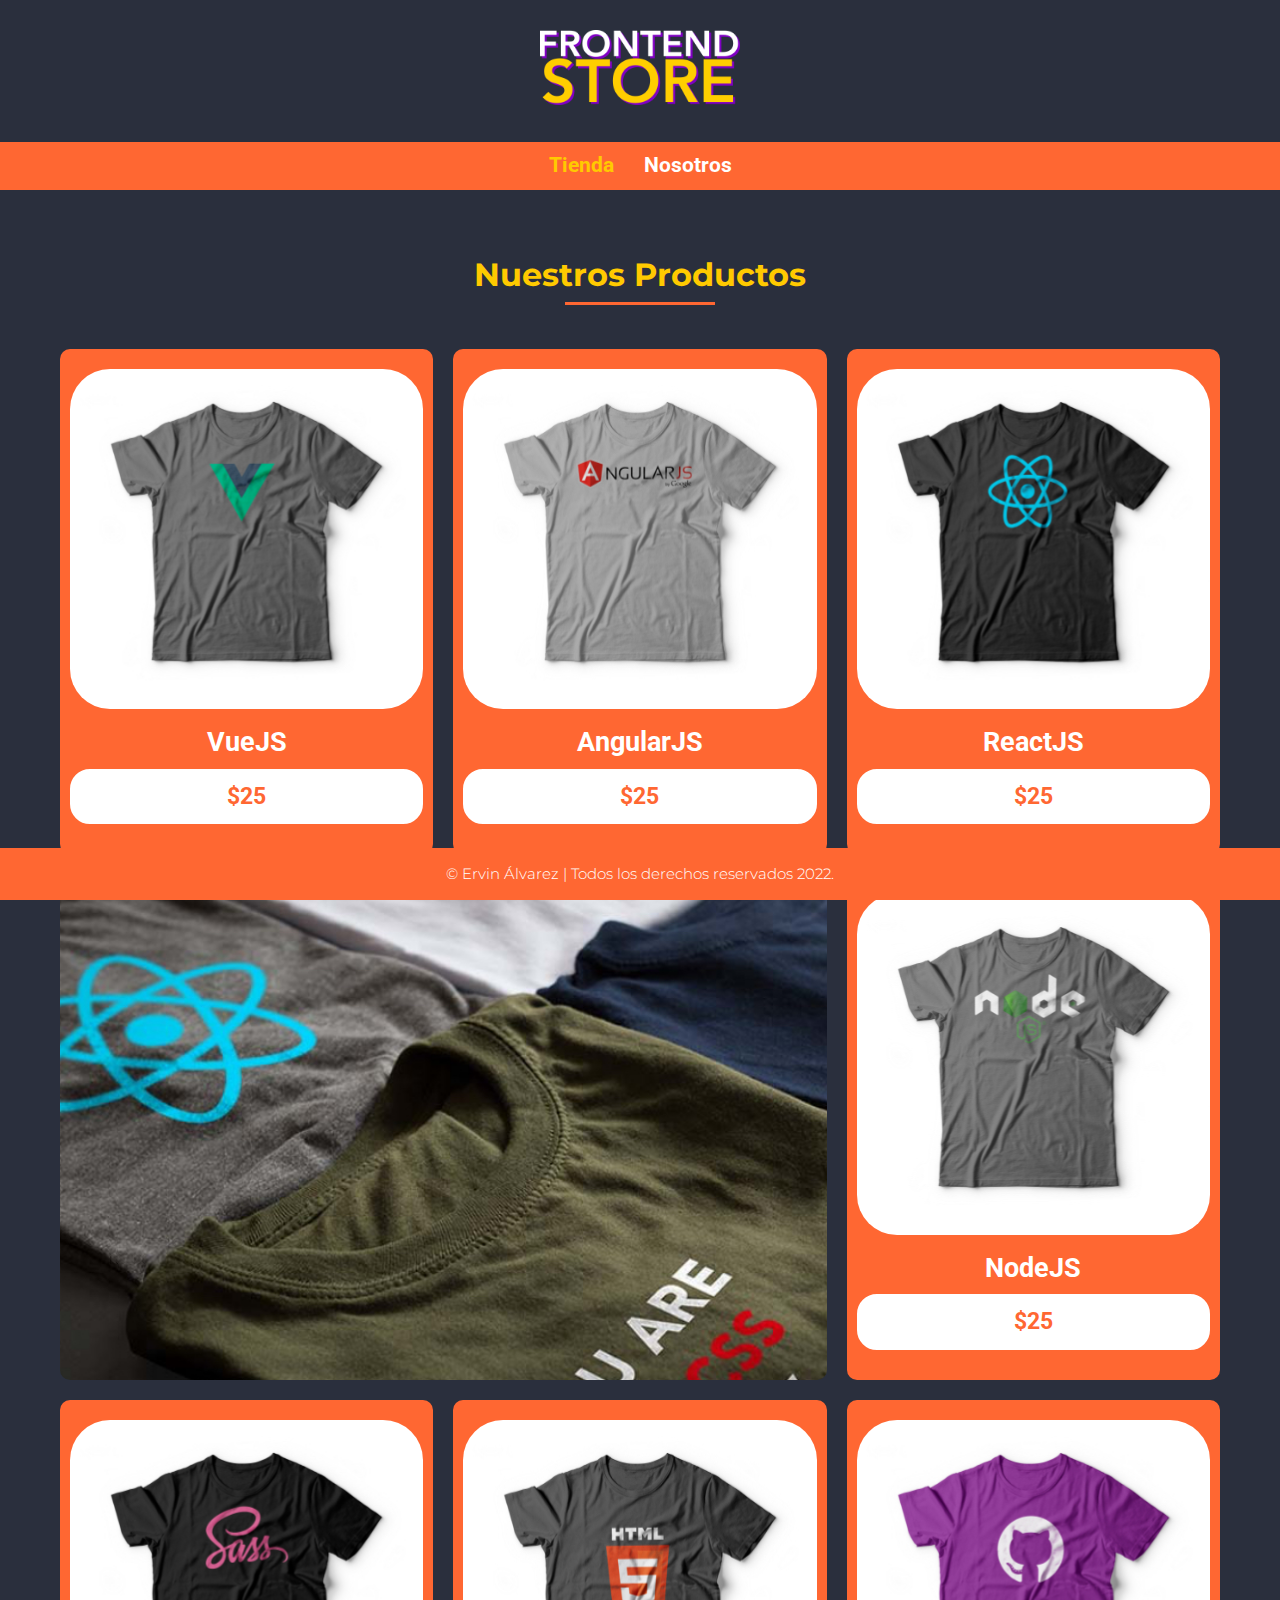
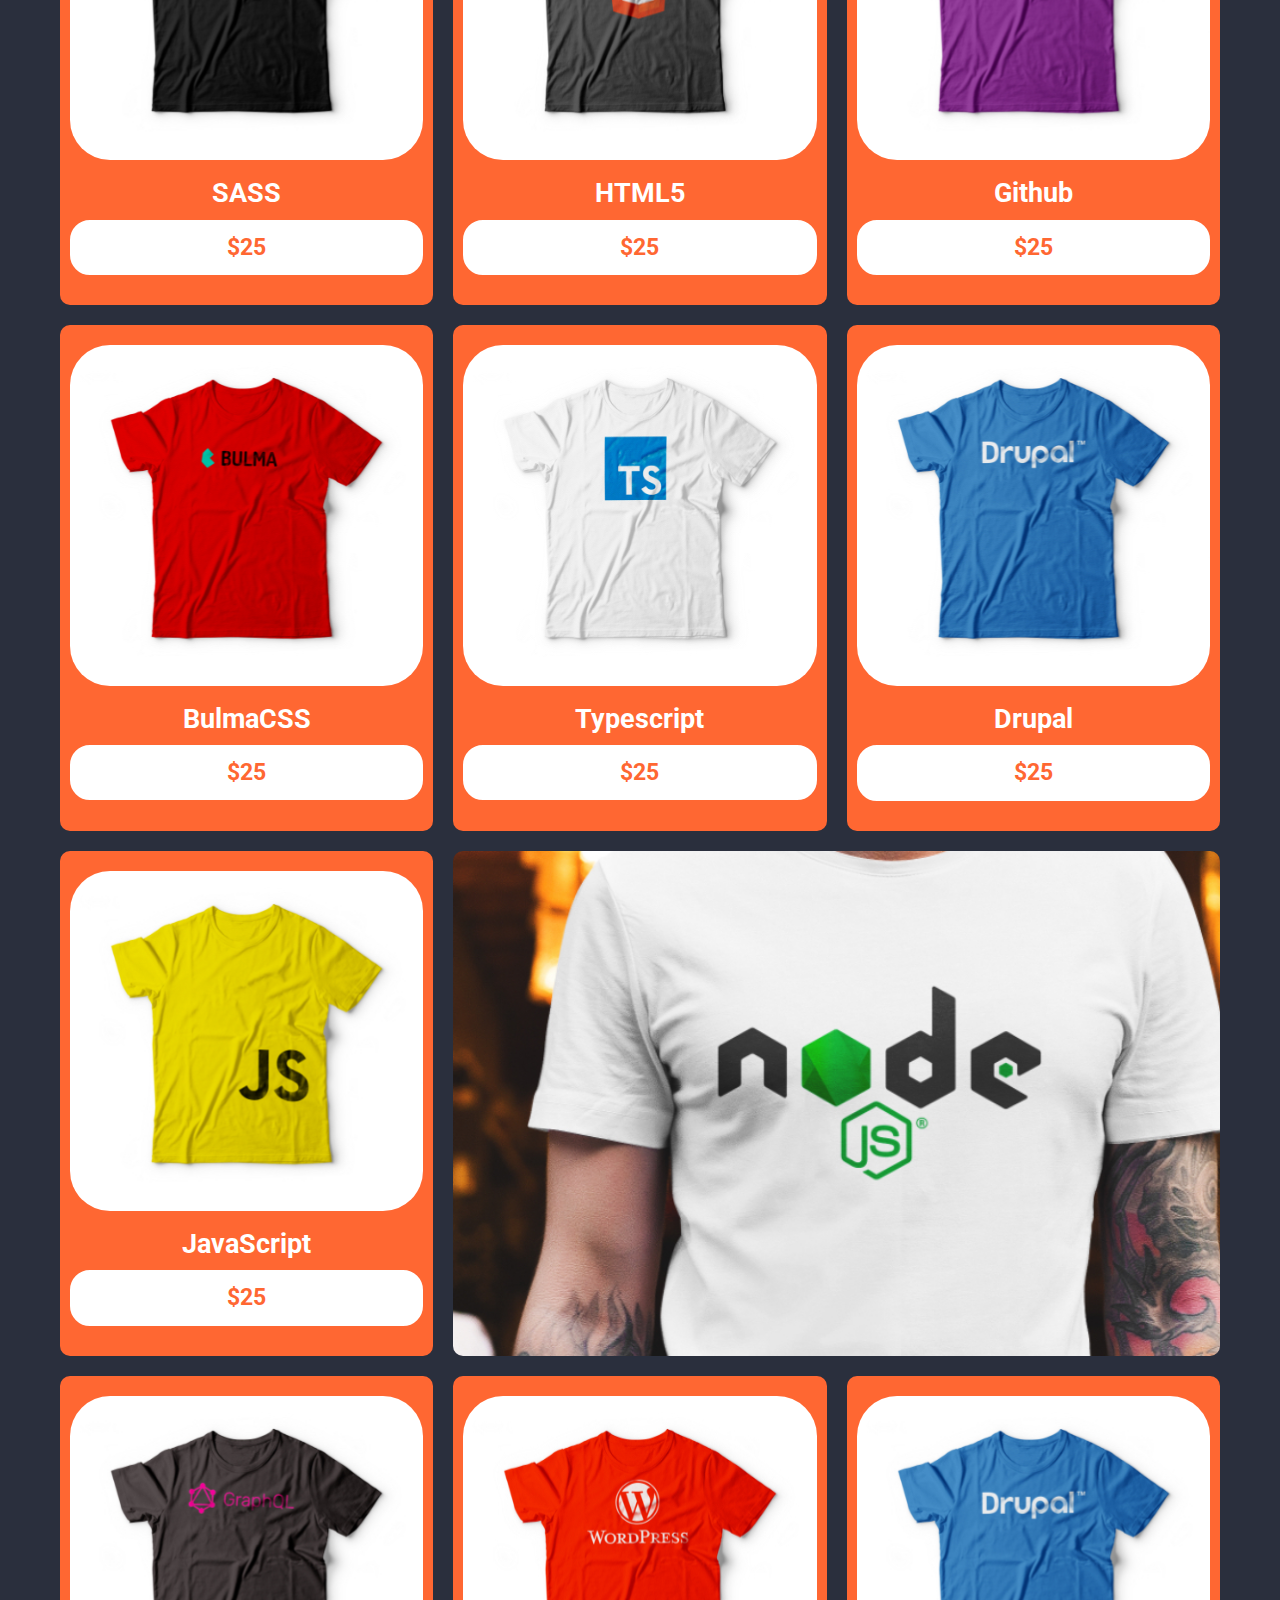
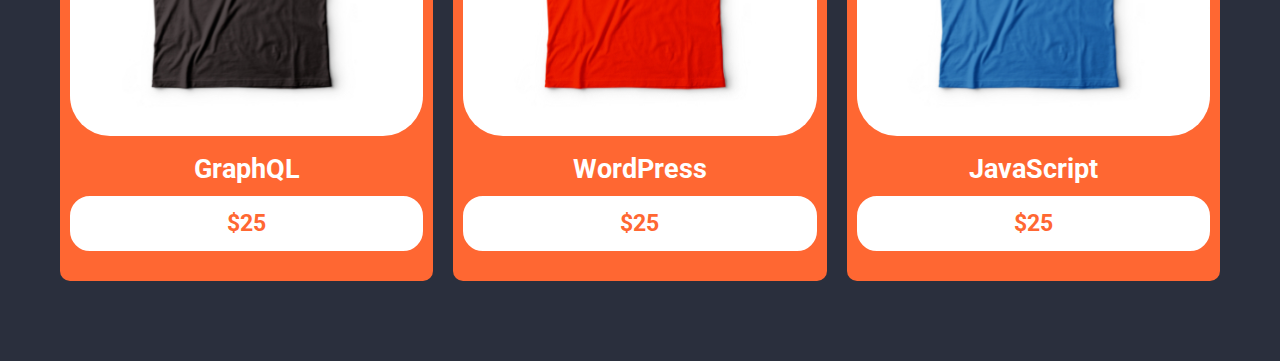
<file: index.html>
<!DOCTYPE html>
<html lang="es">
  <head>
    <meta charset="UTF-8" />
    <meta http-equiv="X-UA-Compatible" content="IE=edge" />
    <meta name="viewport" content="width=device-width, initial-scale=1.0" />

    <!-- Preload de fuentes -->
    <link rel="preconnect" href="https://fonts.googleapis.com" />
    <link rel="preconnect" href="https://fonts.gstatic.com" crossorigin />

    <!-- Añadiendo fuentes -->

    <!-- Source Sans Pro -->
    <link
      href="https://fonts.googleapis.com/css2?family=Source+Sans+Pro:wght@400;600;700&display=swap"
      rel="stylesheet"
    />

    <!-- Monserrat -->
    <link
      href="https://fonts.googleapis.com/css2?family=Montserrat:wght@400;500;700&display=swap"
      rel="stylesheet"
    />

    <!-- Roboto -->
    <link
      href="https://fonts.googleapis.com/css2?family=Roboto:wght@400;500;700&display=swap"
      rel="stylesheet"
    />

    <!-- Agregando Normalize -->
    <link rel="preload" href="css/normalize.css" as="style" />
    <link rel="stylesheet" href="css/normalize.css" />

    <!-- Agregando .css files -->
    <link rel="preload" href="css/styles.css" as="style" />
    <link rel="stylesheet" href="css/styles.css" />

    <title>FrontEnd Store</title>
  </head>

  <body>
    <header class="header">
      <a href="index.html">
        <img src="img/logo.png" alt="Logotipo" class="header__logo" />
      </a>
    </header>

    <nav class="navegacion">
      <a
        href="index.html"
        class="navegacion__elemento navegacion__elemento--activo"
        >Tienda</a
      >
      <a href="nosotros.html" class="navegacion__elemento">Nosotros</a>
    </nav>

    <main class="container">
      <div class="titulo">
        <h1 class="titulo__texto">Nuestros Productos</h1>
        <div class="titulo__line"></div>
      </div>

      <div class="grid">
        <div class="producto">
          <a href="producto.html">
            <img src="img/1.jpg" alt="Imagen Camisa" class="producto__imagen" />
            <div class="producto__info">
              <p class="producto__nombre">VueJS</p>
              <p class="producto__precio">$25</p>
            </div> 
          </a> 
        </div> <!--.producto-->

        <div class="producto">
          <a href="producto.html">
            <img src="img/2.jpg" alt="Imagen Camisa" class="producto__imagen" />
            <div class="producto__info">
              <p class="producto__nombre">AngularJS</p>
              <p class="producto__precio">$25</p>
            </div> 
          </a> 
        </div> <!--.producto-->

        <div class="producto">
          <a href="producto.html">
            <img src="img/3.jpg" alt="Imagen Camisa" class="producto__imagen" />
            <div class="producto__info">
              <p class="producto__nombre">ReactJS</p>
              <p class="producto__precio">$25</p>
            </div> 
          </a> 
        </div> <!--.producto-->

        <div class="producto">
          <a href="producto.html">
            <img src="img/5.jpg" alt="Imagen Camisa" class="producto__imagen" />
            <div class="producto__info">
              <p class="producto__nombre">NodeJS</p>
              <p class="producto__precio">$25</p>
            </div> 
          </a> 
        </div> <!--.producto-->

        <div class="producto">
          <a href="producto.html">
            <img src="img/6.jpg" alt="Imagen Camisa" class="producto__imagen" />
            <div class="producto__info">
              <p class="producto__nombre">SASS</p>
              <p class="producto__precio">$25</p>
            </div> 
          </a> 
        </div> <!--.producto-->

        <div class="producto">
          <a href="producto.html">
            <img src="img/7.jpg" alt="Imagen Camisa" class="producto__imagen" />
            <div class="producto__info">
              <p class="producto__nombre">HTML5</p>
              <p class="producto__precio">$25</p>
            </div> 
          </a> 
        </div> <!--.producto-->

        <div class="producto">
          <a href="producto.html">
            <img src="img/8.jpg" alt="Imagen Camisa" class="producto__imagen" />
            <div class="producto__info">
              <p class="producto__nombre">Github</p>
              <p class="producto__precio">$25</p>
            </div> 
          </a> 
        </div> <!--.producto-->

        <div class="producto">
          <a href="producto.html">
            <img src="img/9.jpg" alt="Imagen Camisa" class="producto__imagen" />
            <div class="producto__info">
              <p class="producto__nombre">BulmaCSS</p>
              <p class="producto__precio">$25</p>
            </div> 
          </a> 
        </div> <!--.producto-->

        <div class="producto">
          <a href="producto.html">
            <img src="img/10.jpg" alt="Imagen Camisa" class="producto__imagen" />
            <div class="producto__info">
              <p class="producto__nombre">Typescript</p>
              <p class="producto__precio">$25</p>
            </div> 
          </a> 
        </div> <!--.producto-->

        <div class="producto">
          <a href="producto.html">
            <img src="img/11.jpg" alt="Imagen Camisa" class="producto__imagen" />
            <div class="producto__info">
              <p class="producto__nombre">Drupal</p>
              <p class="producto__precio">$25</p>
            </div> 
          </a> 
        </div> <!--.producto-->

        <div class="producto">
          <a href="producto.html">
            <img src="img/12.jpg" alt="Imagen Camisa" class="producto__imagen" />
            <div class="producto__info">
              <p class="producto__nombre">JavaScript</p>
              <p class="producto__precio">$25</p>
            </div> 
          </a> 
        </div> <!--.producto-->

        <div class="producto">
          <a href="producto.html">
            <img src="img/13.jpg" alt="Imagen Camisa" class="producto__imagen" />
            <div class="producto__info">
              <p class="producto__nombre">GraphQL</p>
              <p class="producto__precio">$25</p>
            </div> 
          </a> 
        </div> <!--.producto-->

        <div class="producto">
          <a href="producto.html">
            <img src="img/14.jpg" alt="Imagen Camisa" class="producto__imagen" />
            <div class="producto__info">
              <p class="producto__nombre">WordPress</p>
              <p class="producto__precio">$25</p>
            </div> 
          </a> 
        </div> <!--.producto-->

        <div class="producto">
          <a href="producto.html">
            <img src="img/11.jpg" alt="Imagen Camisa" class="producto__imagen" />
            <div class="producto__info">
              <p class="producto__nombre">JavaScript</p>
              <p class="producto__precio">$25</p>
            </div> 
          </a> 
        </div> <!--.producto-->

        <div class="grafico grafico--camisas"></div>
        <div class="grafico grafico--node"></div>
      </div>
    </main>

    <footer class="footer">
      <p class="footer__info">
        &copy; Ervin Álvarez | Todos los derechos reservados 2022.
      </p>
    </footer>
  </body>
</html>
</file>
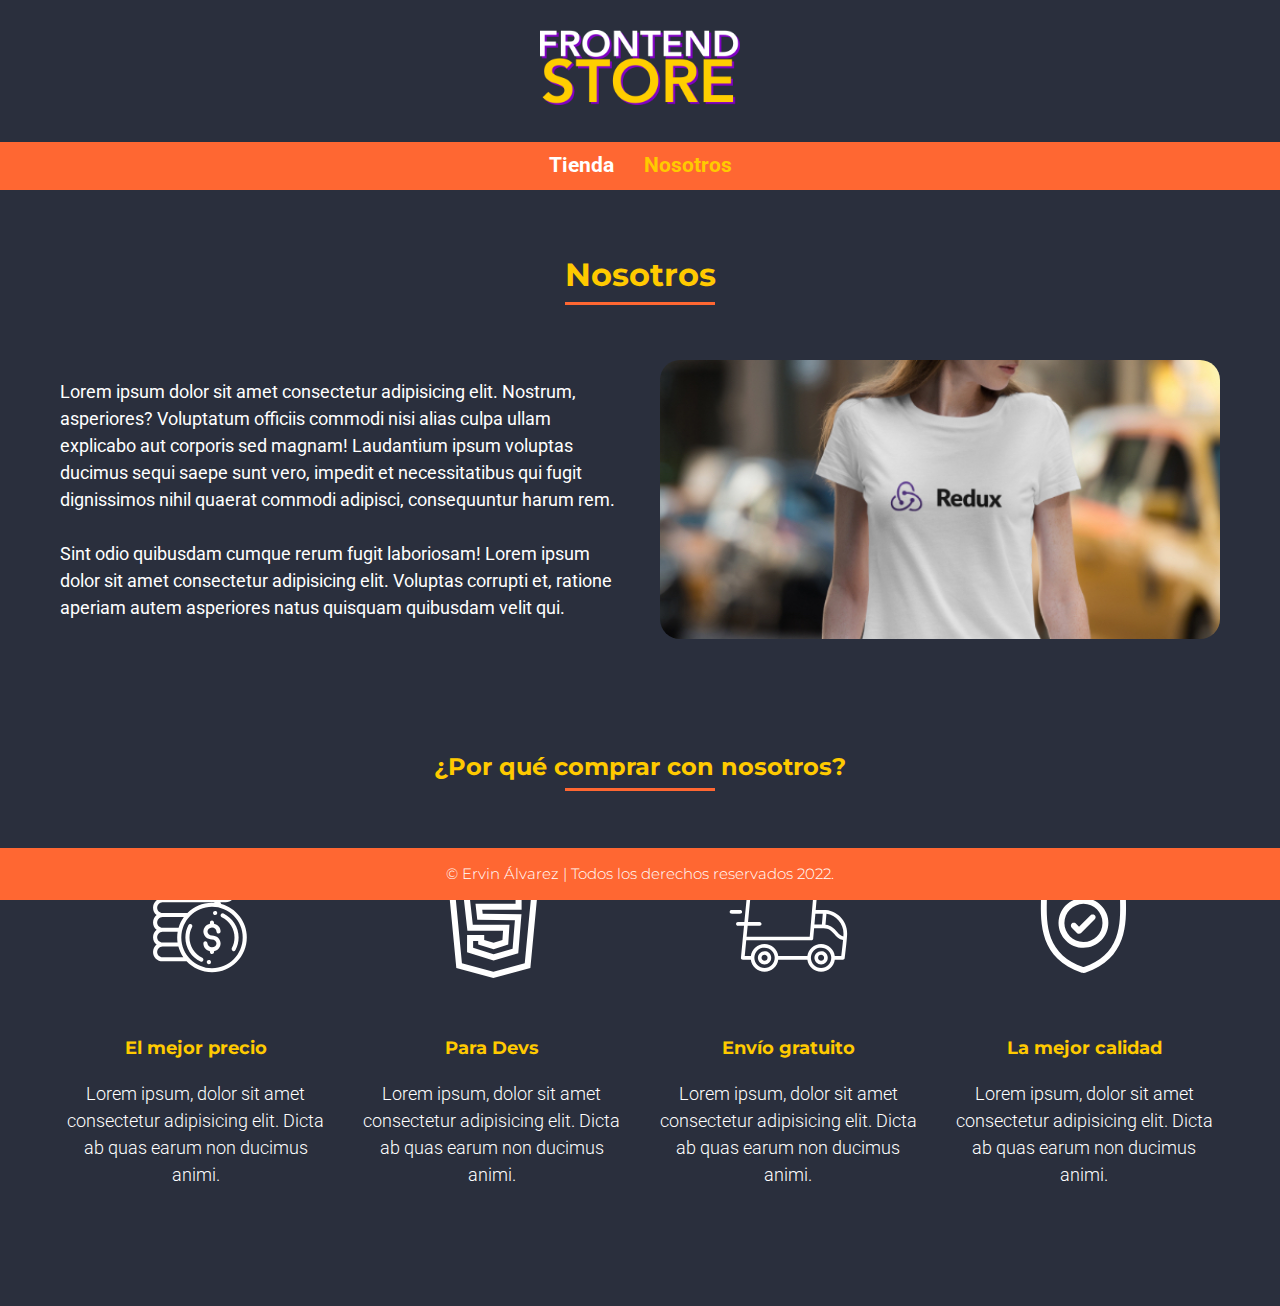
<file: nosotros.html>
<!DOCTYPE html>
<html lang="es">
  <head>
    <meta charset="UTF-8" />
    <meta http-equiv="X-UA-Compatible" content="IE=edge" />
    <meta name="viewport" content="width=device-width, initial-scale=1.0" />

    <!-- Preload de fuentes -->
    <link rel="preconnect" href="https://fonts.googleapis.com" />
    <link rel="preconnect" href="https://fonts.gstatic.com" crossorigin />

    <!-- Añadiendo fuentes -->

    <!-- Source Sans Pro -->
    <link
      href="https://fonts.googleapis.com/css2?family=Source+Sans+Pro:wght@400;600;700&display=swap"
      rel="stylesheet"
    />

    <!-- Monserrat -->
    <link
      href="https://fonts.googleapis.com/css2?family=Montserrat:wght@400;500;700&display=swap"
      rel="stylesheet"
    />

    <!-- Roboto -->
    <link
      href="https://fonts.googleapis.com/css2?family=Roboto:wght@400;500;700&display=swap"
      rel="stylesheet"
    />

    <!-- Agregando Normalize -->
    <link rel="preload" href="css/normalize.css" as="style" />
    <link rel="stylesheet" href="css/normalize.css" />

    <!-- Agregando .css files -->
    <link rel="preload" href="css/styles.css" as="style" />
    <link rel="stylesheet" href="css/styles.css" />

    <link rel="preload" href="css/nosotros.css" as="style">
    <link rel="stylesheet" href="css/nosotros.css" />

    <title>FrontEnd Store</title>
  </head>

  <body>
    <header class="header">
      <a href="index.html">
        <img src="img/logo.png" alt="Logotipo" class="header__logo" />
      </a>
    </header>

    <nav class="navegacion">
      <a
        href="index.html"
        class="navegacion__elemento"
        >Tienda</a
      >
      <a href="#" class="navegacion__elemento navegacion__elemento--activo">Nosotros</a>
    </nav>

    <main class="container">
      <div class="titulo">
        <h1 class="titulo__texto">Nosotros</h1>
        <div class="titulo__line"></div>
      </div>

      <div class="nosotros">
        <div class="nosotros__texto">
          <p class="nosotros__texto--info">
          Lorem ipsum dolor sit amet consectetur adipisicing elit. Nostrum, asperiores? Voluptatum officiis commodi nisi alias culpa ullam explicabo aut corporis sed magnam! Laudantium ipsum voluptas ducimus sequi saepe sunt vero, impedit et necessitatibus qui fugit dignissimos nihil quaerat commodi adipisci, consequuntur harum rem.<br></br>
            Sint odio quibusdam cumque rerum fugit laboriosam! Lorem ipsum dolor sit amet consectetur adipisicing elit. Voluptas corrupti et, ratione aperiam autem asperiores natus quisquam quibusdam velit qui.
          </p>
        </div>
        <div class="nosotros__imagen"></div>
      </div>
    </main>

    <section class="container comprar">
      <h2 class="titulo__texto comprar__titulo">¿Por qué comprar con nosotros?</h2>
      <div class="titulo__line auxiliar"></div>
      <div class="bloques">
        <div class="bloque">
          <img src="img/icono_1.png" alt="Por qué comprar" >
          <h3 class="bloque__titulo">El mejor precio</h3>
          <p>Lorem ipsum, dolor sit amet consectetur adipisicing elit. Dicta ab quas earum non ducimus animi.</p>
        </div> <!--.bloque-->

        <div class="bloque">
          <img src="img/icono_2.png" alt="Por qué comprar">
          <h3 class="bloque__titulo">Para Devs</h3>
          <p>Lorem ipsum, dolor sit amet consectetur adipisicing elit. Dicta ab quas earum non ducimus animi.</p>
        </div> <!--.bloque-->

        <div class="bloque">
          <img src="img/icono_3.png" alt="Por qué comprar">
          <h3 class="bloque__titulo">Envío gratuito</h3>
          <p>Lorem ipsum, dolor sit amet consectetur adipisicing elit. Dicta ab quas earum non ducimus animi.</p>
        </div> <!--.bloque-->

        <div class="bloque">
          <img src="img/icono_4.png" alt="Por qué comprar">
          <h3 class="bloque__titulo">La mejor calidad</h3>
          <p>Lorem ipsum, dolor sit amet consectetur adipisicing elit. Dicta ab quas earum non ducimus animi.</p>
        </div> <!--.bloque--> 
      </div>
    </section>

    <footer class="footer">
      <p class="footer__info">
        &copy; Ervin Álvarez | Todos los derechos reservados 2022.
      </p>
    </footer>
  </body>
</html>
</file>
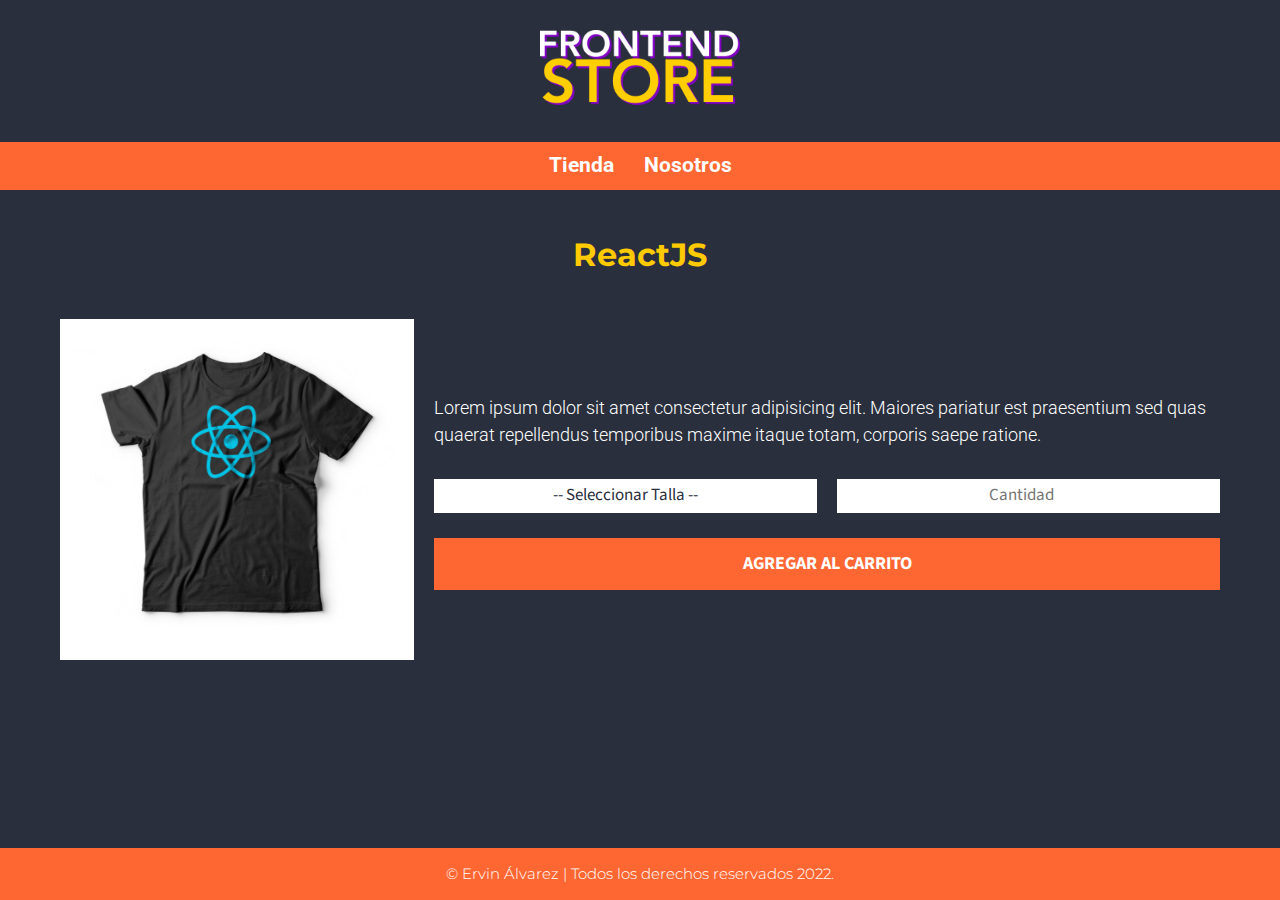
<file: producto.html>
<!DOCTYPE html>
<html lang="es">
  <head>
    <meta charset="UTF-8" />
    <meta http-equiv="X-UA-Compatible" content="IE=edge" />
    <meta name="viewport" content="width=device-width, initial-scale=1.0" />

    <!-- Preload de fuentes -->
    <link rel="preconnect" href="https://fonts.googleapis.com" />
    <link rel="preconnect" href="https://fonts.gstatic.com" crossorigin />

    <!-- Añadiendo fuentes -->

    <!-- Source Sans Pro -->
    <link
      href="https://fonts.googleapis.com/css2?family=Source+Sans+Pro:wght@400;600;700&display=swap"
      rel="stylesheet"
    />

    <!-- Monserrat -->
    <link
      href="https://fonts.googleapis.com/css2?family=Montserrat:wght@400;500;700&display=swap"
      rel="stylesheet"
    />

    <!-- Roboto -->
    <link
      href="https://fonts.googleapis.com/css2?family=Roboto:wght@400;500;700&display=swap"
      rel="stylesheet"
    />

    <!-- Agregando Normalize -->
    <link rel="preload" href="css/normalize.css" as="style" />
    <link rel="stylesheet" href="css/normalize.css" />

    <!-- Agregando .css files -->
    <link rel="preload" href="css/styles.css" as="style" />
    <link rel="stylesheet" href="css/styles.css" />

    <title>FrontEnd Store</title>
  </head>

  <body>
    <header class="header">
      <a href="index.html">
        <img src="img/logo.png" alt="Logotipo" class="header__logo" />
      </a>
    </header>

    <nav class="navegacion">
      <a href="index.html" class="navegacion__elemento">Tienda</a>
      <a href="nosotros.html" class="navegacion__elemento">Nosotros</a>
    </nav>

    <main class="container">
      <h1>ReactJS</h1>
      <div class="camisa">
        <img src="img/3.jpg" alt="Imagen del producto" class="camisa__imagen" />
        <div class="camisa__contenido">
          <p>
            Lorem ipsum dolor sit amet consectetur adipisicing elit. Maiores
            pariatur est praesentium sed quas quaerat repellendus temporibus
            maxime itaque totam, corporis saepe ratione.
          </p>

          <form class="formulario">
            <div class="formulario__contenedores">
              <select class="formulario__items">
                <option disabled selected>-- Seleccionar Talla --</option>
                <option>Chica</option>
                <option>Mediana</option>
                <option>Grande</option>
              </select>
              <input type="number" placeholder="Cantidad" min="1" class="formulario__items" />
            </div>
            <input type="submit" value="Agregar al carrito" />
          </form>
        </div>
      </div>
    </main>

    <footer class="footer">
      <p class="footer__info">
        &copy; Ervin Álvarez | Todos los derechos reservados 2022.
      </p>
    </footer>
  </body>
</html>
</file>
<file: css/styles.css>
:root {
  /* Paleta */
  --white: #fff;
  --dark: #2a2f3d;
  --primario: #ffca00;
  --secundario: #ff6732;

  --bg-color: var(--dark);

  /* Fuentes */
  --fuente-titulo: "Montserrat", sans-serif;
  --fuente-alt: "Roboto", sans-serif;
  --fuente-principal: "Source Sans Pro", sans-serif;
}

html {
  font-size: 62.5%; /* Hack para font-size 1rem=10px */
  box-sizing: border-box; /*  Snippet para box sizing */
}

*,
*::before,
*::after {
  box-sizing: inherit; /* Snippet box sizing */
}

/* Globales */
body {
  background-color: var(--bg-color);
  font-family: var(--fuente-principal);
  font-size: 16px; /* Hack para font-size 1rem = 10px */
  font-weight: 300;
  line-height: 1.5;
  color: var(--white);
  margin-bottom: 6rem;
}

p {
  font-size: 1.8rem;
  font-family: var(--fuente-alt);
  color: var(--white);
}

a {
  text-decoration: none;
}

img {
  max-width: 100%;
}

.container {
  max-width: 120rem;
  margin: 0 auto;
  padding: 2rem;
}

h1,
h2,
h3 {
  text-align: center;
  color: var(--primario);
  font-family: var(--fuente-titulo);
}

h1 {
  font-size: 3.2rem;
}

h2 {
  font-size: 2.4rem;
}

h3 {
  font-size: 1.8rem;
}

/* Header */
.header {
  display: flex;
  justify-content: center;
}

.header__logo {
  max-width: 20rem;
  margin: 3rem 0;
}

/* Navegacoin */
.navegacion {
  display: flex;
  justify-content: center;
  background-color: var(--secundario);
  padding: 0.8rem 0;
  gap: 3rem;
}

.navegacion__elemento {
  color: var(--white);
  font-family: var(--fuente-alt);
  font-weight: bold;
  font-size: 2.1rem;
  /* margin-right: 3rem; */
  transition: color 0.3s ease-in-out;
}

/* .navegacion__elemento:last-of-type { */
/*   margin-right: 0; */
/* } */

.navegacion__elemento:hover,
.navegacion__elemento--activo {
  color: var(--primario);
}

@media (max-width: 468px) {
  .navegacion {
    flex-direction: column;
    align-items: center;
    padding: 0.4rem;
  }

  .navegacion__elemento {
    margin: 0.6rem 0;
    font-size: 1.6rem;
  }
}

/* Productos */
.titulo {
  padding: 2rem 0;
}

.titulo__texto {
  color: var(--primario);
  margin-bottom: 3px;
}

.titulo__line {
  width: 15rem;
  height: 3px;
  background-color: var(--secundario);
  margin: 0 auto;
}

@media (max-width: 468px) {
  .titulo__texto {
    font-size: 2.5rem;
  }
}

.grid {
  display: grid;
  grid-template-columns: repeat(3, 1fr);
  grid-gap: 2rem;
  padding-top: 2.4rem;
  /* margin-bottom: 6rem; */
}

@media (max-width: 468px) {
  .grid {
    grid-template-columns: repeat(2, 1fr);
  }
}

.producto {
  display: flex;
  align-items: center;
  justify-content: center;
  flex-direction: column;
  background-color: var(--secundario);
  padding: 2rem 1rem;
  margin: 0 auto;
  border-radius: 1rem;
}

.producto__imagen {
  width: 100%;
  border-radius: 4rem;
  transition: box-shadow 0.3s ease-out;
}

.producto__imagen:hover {
  box-shadow: 0px 1px 15px 0px rgba(42, 47, 61, 0.6);
}

.producto__info {
  text-align: center;
}

.producto__nombre {
  font-family: var(--fuente-alt);
  font-size: 2.2rem;
}

.producto__precio {
  font-size: 2rem;
  color: var(--secundario);
  padding: 1.2rem 0;
  background-color: var(--white);
  border-radius: 2rem;
  transition: color 0.3s ease-in-out;
  border: 2.5px solid var(--white);
}

.producto__precio:hover {
  background-color: var(--secundario);
  /* border: 1px solid var(--white); */
  color: var(--white);
}

.producto__nombre,
.producto__precio {
  margin: 1rem 0;
  font-weight: bold;
  line-height: 1.2;
}

@media (min-width: 1280px) {
  .producto__nombre {
    font-size: 2.7rem;
  }

  .producto__precio {
    font-size: 2.3rem;
  }
}

/* Graficos */
.grafico {
  min-height: 30rem;
}

.grafico--camisas {
  grid-row: 2 / 3;
  grid-column: 1 / 3;
  background-image: url(../img/grafico1.jpg);
}

.grafico--node {
  grid-row: 5 / 6;
  grid-column: 2 / 4;
  background-image: url(../img/grafico2.jpg);
}

.grafico--camisas,
.grafico--node {
  background-repeat: no-repeat;
  background-size: cover;
  border-radius: 1rem;
}

@media (max-width: 468px) {
  .grafico--node {
    grid-column: 1 / 3;
    grid-row: 8 / 9;
  }
}

/* Footer */
.footer {
  position: fixed;
  width: 100%;
  bottom: 0;
  text-align: center;
  background-color: var(--secundario);
}

.footer__info {
  font-family: var(--fuente-titulo);
  font-size: 1.5rem;
}

@media (max-width: 468px) {
  .footer__info {
    font-size: 1.4rem;
  }
}

/* Página del producto */
.camisa {
  display: flex;
  align-items: center;
  justify-content: center;
  margin-top: 4rem;
  /* padding: 2rem; */
}

@media (max-width: 768px) {
  .camisa {
    flex-direction: column;
  }
}

.camisa__imagen {
  margin-right: 2rem;
}

.camisa__contenido {
  font-size: 1.7rem;
}

.formulario {
  padding: 1.3rem 0;
}

.formulario__contenedores {
  display: flex;
  align-items: center;
  justify-content: center;
  gap: 2rem;
}

@media (max-width: 780px) {
  .formulario__contenedores {
    width: 100%;
    flex-direction: column;
    gap: 0;
  }
}

/* .formulario select, */
/* .formulario input[type="number"] { */
.formulario__items {
  border: none;
  padding: 0.7rem;
  background-color: var(--white);
  margin-bottom: 2rem;
  width: 50%;
  text-align: center;
  color: var(--dark);
  appearance: none;
}

.formulario input[type="submit"] {
  margin-top: 0.5rem;
  padding: 1.5rem;
  width: 100%;
  color: var(--white);
  background-color: var(--secundario);
  cursor: pointer;
  border: 1px solid var(--secundario);
  transition: background-color 0.3s ease-in-out;
  font-size: 1.8rem;
  text-transform: uppercase;
  font-weight: bold;
}

.formulario input[type="submit"]:hover {
  background-color: transparent;
  /* border-radius: 2rem; */
}

@media (max-width: 780px) {
  .formulario__items {
    padding: 1.4rem 2rem;
    width: 100%;
  }
}

@media ( max-width: 468px ) {
  .camisa__imagen {
    width: 100%;
    margin-right: 0;
  }

  .camisa__contenido p {
    width: 100%;
    text-align: justify;
  }
  .formulario__items {
    text-align: center;
  }
}
</file>
<file: css/nosotros.css>
:root {
  /* Paleta */
  --white: #fff;
  --dark: #2a2f3d;
  --primario: #ffca00;
  --secundario: #ff6732;

  --bg-color: var(--dark);

  /* Fuentes */
  --fuente-titulo: "Montserrat", sans-serif;
  --fuente-alt: "Roboto", sans-serif;
  --fuente-principal: "Source Sans Pro", sans-serif;
}

/* Titulo */
/* .titulo__texto { */
/*   color: var(--secundario); */
/* } */

/* .titulo__line { */
/*   background-color: var(--primario); */
/* } */

.titulo__line {
  margin-bottom: 1.5rem;
}

/* Nosotros */
.nosotros {
  padding-top: 2rem;
  display: grid;
  grid-template-columns: repeat(2, 1fr);
  grid-column-gap: 4rem;
}

.nosotros__texto {
  width: 100%;
  margin-right: 4rem;
}

.nosotros__texto--info {
  font-weight: 400;
  text-align: left;
}

.nosotros__imagen {
  width: 100%;
  /* min-height: 100%; */
  background-image: url(../img/nosotros.jpg);
  background-repeat: no-repeat;
  background-size: cover;
  border-radius: 2rem;
}

@media (max-width: 768px) {
  .titulo__line {
    margin-bottom: 0;
  }

  .nosotros {
    grid-template-columns: 1fr;
  }

  .nosotros__texto {
    padding: 2rem;
  }

  .nosotros__texto--info {
    text-align: justify;
  }

  .nosotros__imagen {
    min-height: 35rem;
    margin: 0 auto;
    /* grid-column: 1 / 3; */
    grid-row: 1 / 2;
    margin-bottom: 2rem;
  }
}

@media (max-width: 468px) {
  .nosotros__imagen {
    width: 100%;
    min-height: 30rem;
  }
}

/* Sección de comprar  */
.comprar {
  margin-top: 5rem;
  padding-bottom: 4rem;
}

.auxiliar {
  margin-bottom: 4.5rem;
}

.bloques {
  display: grid;
  grid-template-columns: repeat(4, 1fr);
  column-gap: 2.5rem;
}

.bloque {
  text-align: center;
}

.bloque img {
  cursor: pointer;
}

.bloque__titulo {
  color: var(--primario);
}

.bloque__imagen {
  cursor: pointer;
}

@media (max-width: 768px) {
  .comprar {
    margin-top: 0;
  }

  .bloques {
    grid-template-columns: repeat(2, 1fr);
    column-gap: 2.5rem;
  }
}

@media (max-width: 468px) {
  .comprar {
    padding-bottom: 2.5rem;
  }

  .comprar__titulo {
    font-size: 2.5rem;
    padding-bottom: 0.4rem;
  }
  .bloques {
    grid-template-columns: repeat(1, auto);
    row-gap: 2.5rem;
  }

  .bloque {
    padding: 2rem;
    background-color: var(--dark);
    border-radius: 3rem;
    border: 1px solid var(--white);
    transition: 0.3s ease-in-out;
  }

  .bloque__titulo {
    margin: 0;
  }

  .bloque__imagen {
    max-height: 20rem;
  }

  .bloque:hover {
    border: 1px solid var(--secundario);
    background-color: var(--secundario);
  }

  .bloque__titulo {
    font-size: 2rem;
  }

  .footer__info {
    font-size: 1.3rem;
  }
}
</file>
